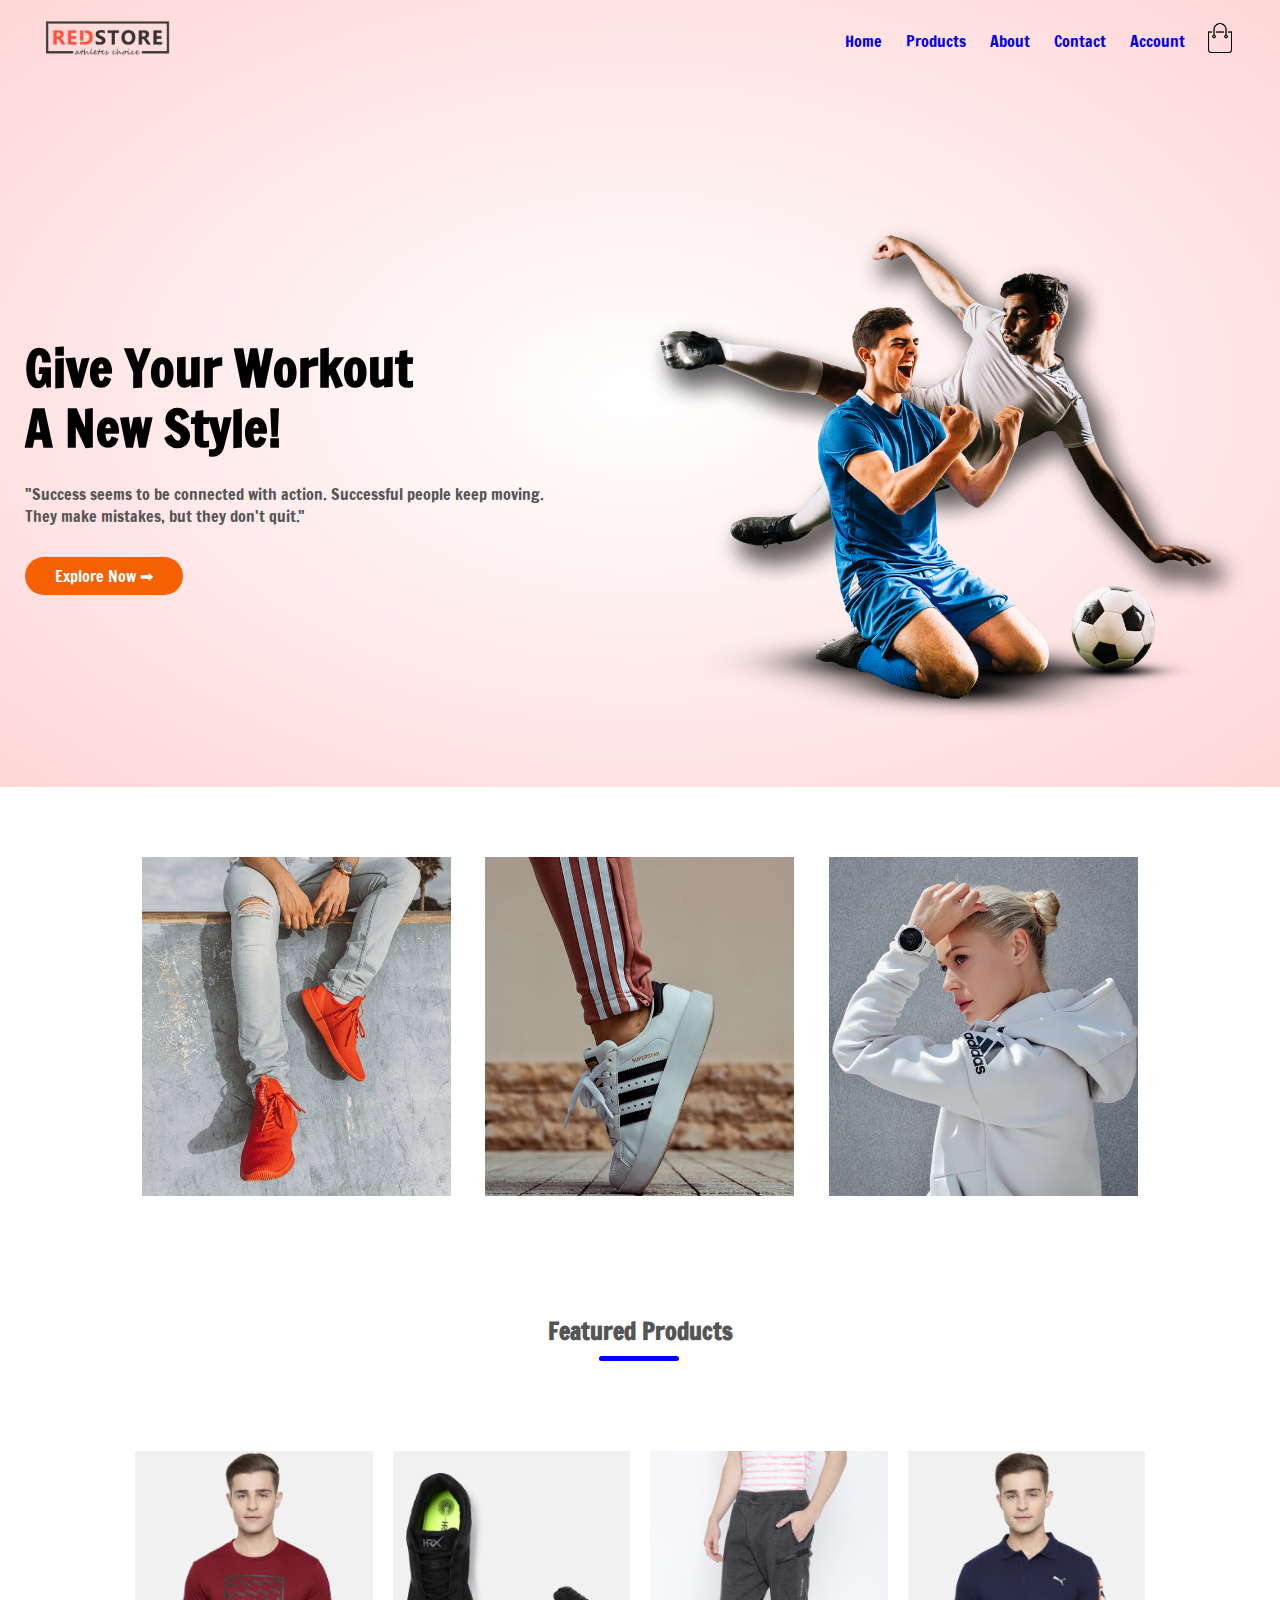
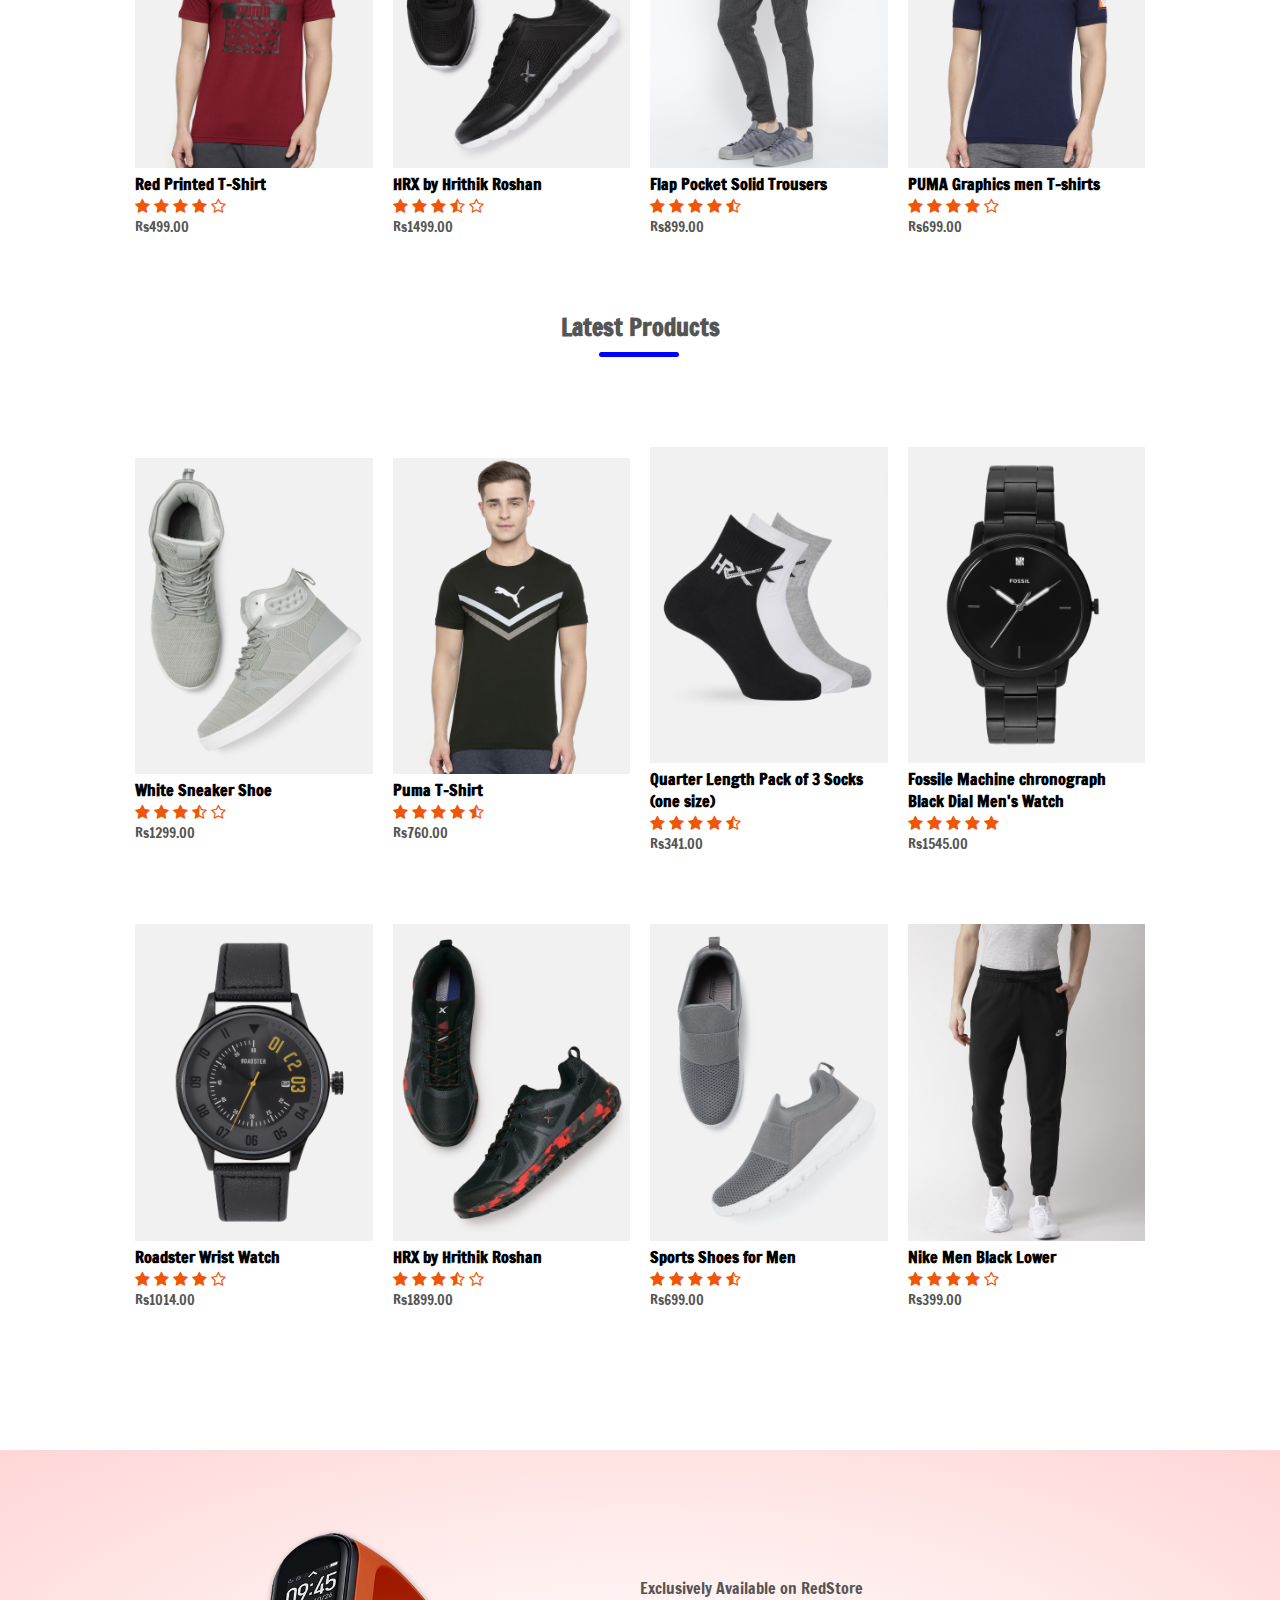
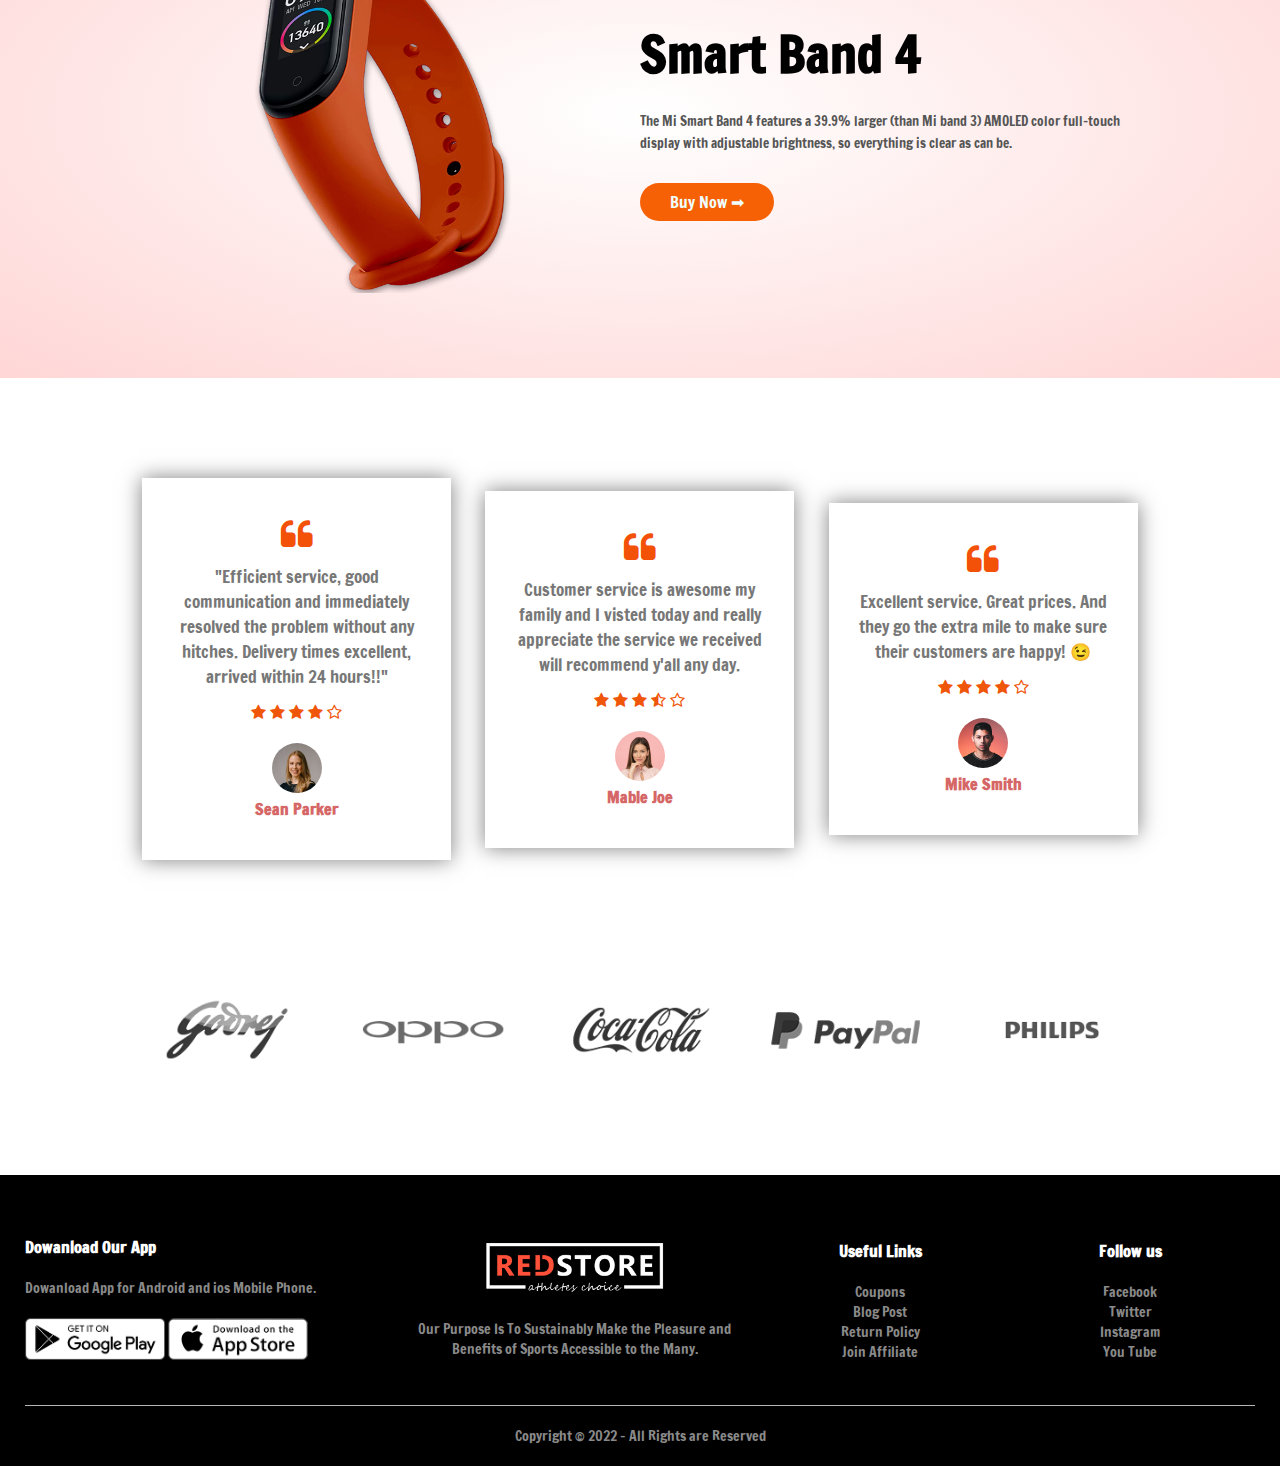
<file: Redstore/index.html>
<!DOCTYPE html>
<html lang="en">
<head>
    <meta charset="UTF-8">
    <meta http-equiv="X-UA-Compatible" content="IE=edge">
    <meta name="viewport" content="width=device-width, initial-scale=1.0">
    <title>Redstore | Ecommerce Website Design</title>
    <link rel="stylesheet" href="style.css">
    <link rel="preconnect" href="https://fonts.googleapis.com">
<link rel="preconnect" href="https://fonts.gstatic.com" crossorigin>
<link href="https://fonts.googleapis.com/css2?family=Francois+One&display=swap" rel="stylesheet">
<link rel="stylesheet" href="https://stackpath.bootstrapcdn.com/font-awesome/4.7.0/css/font-awesome.min.css">
</head>
<body>
    <!-- header section chap1 -->
    <div class="header">
    <div class="container">
        <div class="navbar">
            <div class="logo">
                <a href="index.html"><img src="images/logo.png" width="125px"></a>
    
            </div>
            <nav>
                <ul id="MenuItems">
                    <li><a href="index.html">Home</a></li>
                    <li><a href="products.html">Products</a></li>
                    <li><a href="about.html">About</a></li>
                    <li><a href="contact.html">Contact</a></li>
                    <li><a href="account.html">Account</a></li>
                </ul>
            </nav>
            <a href="cart.html"><img src="images/cart.png" width="30px" height="30px"></a>
            <img src="images/menu.png" class="menu-icon" onclick="menutoggle()">
            
        </div>
        <div class="row">
            <div class="col-2">
                <h1>Give Your Workout <br> A New Style!</h1>
                <p>
                    "Success seems to be connected with action. Successful people keep moving. <br> They make mistakes, but they don't quit."
                </p>
                <a href="" class="btn">Explore Now &#10145;</a>

            </div>
            <div class="col-2">
                <img src="images/image1.png" >
            </div>
        </div>

    </div>
</div>
<!-- featured categories i.e chap2 -->
<div class="categories">
    <div class="small-container">
        <div class="row">
        <div class="col-3">
            <img src="images/category-1.jpg" >
        </div>
        <div class="col-3">
            <img src="images/category-2.jpg" >
        </div>
        <div class="col-3">
            <img src="images/category-3.jpg" >
        </div>
    </div>
    </div>
  
</div>


<!------------- featured Products ---------->


<div class="small-container">
    <h2 class="title">Featured Products</h2>
    <div class="row">
    <div class="col-4">
        <a href="products-details.html"><img src="images/product-1.jpg" ></a>
        <a href="products-details.html"><h4>Red Printed T-Shirt</h4></a>
        <div class="rating">
            <i class="fa fa-star" ></i>
            <i class="fa fa-star" ></i>
            <i class="fa fa-star" ></i>
            <i class="fa fa-star" ></i>
            <i class="fa fa-star-o" ></i>
        </div>
        <p>Rs499.00</p>
    </div>
    <div class="col-4">
        <img src="images/product-2.jpg" >
        <h4>HRX by Hrithik Roshan</h4>
        <div class="rating">
            <i class="fa fa-star" ></i>
            <i class="fa fa-star" ></i>
            <i class="fa fa-star" ></i>
            <i class="fa fa-star-half-o" ></i>
            <i class="fa fa-star-o" ></i>
        </div>
        <p>Rs1499.00</p>
    </div>
    <div class="col-4">
        <img src="images/product-3.jpg" >
        <h4>Flap Pocket Solid Trousers</h4>
        <div class="rating">
            <i class="fa fa-star" ></i>
            <i class="fa fa-star" ></i>
            <i class="fa fa-star" ></i>
            <i class="fa fa-star" ></i>
            <i class="fa fa-star-half-o" ></i>
        </div>
        <p>Rs899.00</p>
    </div>
    <div class="col-4">
        <img src="images/product-4.jpg" >
        <h4>PUMA Graphics men T-shirts</h4>
        <div class="rating">
            <i class="fa fa-star" ></i>
            <i class="fa fa-star" ></i>
            <i class="fa fa-star" ></i>
            <i class="fa fa-star" ></i>
            <i class="fa fa-star-o" ></i>
        </div>
        <p>Rs699.00</p>
    </div>
    </div>
    <h2 class="title"> Latest Products</h2>
    <div class="row">
        <div class="col-4">
            <img src="images/product-5.jpg" >
            <h4> White Sneaker Shoe </h4>
            <div class="rating">
                <i class="fa fa-star" ></i>
                <i class="fa fa-star" ></i>
                <i class="fa fa-star" ></i>
                <i class="fa fa-star-half-o" ></i>
                <i class="fa fa-star-o" ></i>
            </div>
            <p>Rs1299.00</p>
        </div>
        <div class="col-4">
            <img src="images/product-6.jpg" >
            <h4>Puma T-Shirt</h4>
            <div class="rating">
                <i class="fa fa-star" ></i>
                <i class="fa fa-star" ></i>
                <i class="fa fa-star" ></i>
                <i class="fa fa-star" ></i>
                <i class="fa fa-star-half-o" ></i>
            </div>
            <p>Rs760.00</p>
        </div>
        <div class="col-4">
            <img src="images/product-7.jpg" >
            <h4>Quarter Length Pack of 3 Socks (one size)</h4>
            <div class="rating">
                <i class="fa fa-star" ></i>
                <i class="fa fa-star" ></i>
                <i class="fa fa-star" ></i>
                <i class="fa fa-star" ></i>
                <i class="fa fa-star-half-o" ></i>
            </div>
            <p>Rs341.00</p>
        </div>
        <div class="col-4">
            <img src="images/product-8.jpg" >
            <h4>Fossile Machine chronograph Black Dial Men's Watch</h4>
            <div class="rating">
                <i class="fa fa-star" ></i>
                <i class="fa fa-star" ></i>
                <i class="fa fa-star" ></i>
                <i class="fa fa-star" ></i>
                <i class="fa fa-star" ></i>
            </div>
            <p>Rs1545.00</p>
        </div>
        </div>
        <div class="row">
            <div class="col-4">
                <img src="images/product-9.jpg" >
                <h4>Roadster Wrist Watch</h4>
                <div class="rating">
                    <i class="fa fa-star" ></i>
                    <i class="fa fa-star" ></i>
                    <i class="fa fa-star" ></i>
                    <i class="fa fa-star" ></i>
                    <i class="fa fa-star-o" ></i>
                </div>
                <p>Rs1014.00</p>
            </div>
            <div class="col-4">
                <img src="images/product-10.jpg" >
                <h4>HRX by Hrithik Roshan</h4>
                <div class="rating">
                    <i class="fa fa-star" ></i>
                    <i class="fa fa-star" ></i>
                    <i class="fa fa-star" ></i>
                    <i class="fa fa-star-half-o" ></i>
                    <i class="fa fa-star-o" ></i>
                </div>
                <p>Rs1899.00</p>
            </div>
            <div class="col-4">
                <img src="images/product-11.jpg" >
                <h4>Sports Shoes for Men</h4>
                <div class="rating">
                    <i class="fa fa-star" ></i>
                    <i class="fa fa-star" ></i>
                    <i class="fa fa-star" ></i>
                    <i class="fa fa-star" ></i>
                    <i class="fa fa-star-half-o" ></i>
                </div>
                <p>Rs699.00</p>
            </div>
            <div class="col-4">
                <img src="images/product-12.jpg" >
                <h4>Nike Men Black Lower</h4>
                <div class="rating">
                    <i class="fa fa-star" ></i>
                    <i class="fa fa-star" ></i>
                    <i class="fa fa-star" ></i>
                    <i class="fa fa-star" ></i>
                    <i class="fa fa-star-o" ></i>
                </div>
                <p>Rs399.00</p>
            </div>
            </div>

</div>
<!-- offer -->
<div class="offer">
    <div class="small-container">
        <div class="row">
            <div class="col-2">
                <img src="images/exclusive.png" class="offer-img">
            </div>
            <div class="col-2">
                <p>Exclusively Available on RedStore</p>
                <h1>Smart Band 4</h1>
                <small>The Mi Smart Band 4 features a 39.9% larger (than Mi band 3) AMOLED color full-touch display with adjustable brightness, so everything is clear as can be.</small><br>
                <a href="" class="btn">Buy Now &#10145;</a>
            </div>
       </div>
    </div>
</div>

<!------------- testimonial--------->
<div class="testimonial">
    <div class="small-container">
        <div class="row">
            <div class="col-3">
                <i class="fa fa-quote-left" ></i>
                <p>
                    "Efficient service, good communication and immediately resolved the problem without any hitches. Delivery times excellent, arrived within 24 hours!!"

                </p>
                <div class="rating">
                    <i class="fa fa-star" ></i>
                    <i class="fa fa-star" ></i>
                    <i class="fa fa-star" ></i>
                    <i class="fa fa-star" ></i>
                    <i class="fa fa-star-o" ></i>
                </div>
                <img src="images/user-1.png">
                <h3>Sean Parker</h3>
            </div>
            <div class="col-3">
                <i class="fa fa-quote-left" ></i>
                <p>
                    Customer service is awesome my family and I visted today and really appreciate the service we received will recommend y'all any day. 

                </p>
                <div class="rating">
                    <i class="fa fa-star" ></i>
                    <i class="fa fa-star" ></i>
                    <i class="fa fa-star" ></i>
                    <i class="fa fa-star-half-o" ></i>
                    <i class="fa fa-star-o" ></i>
                </div>
                <img src="images/user-3.png">
                <h3>Mable Joe</h3>
            </div>
            <div class="col-3">
                <i class="fa fa-quote-left" ></i>
                <p>
                    Excellent service. Great prices. And they go the extra mile to make sure their customers are happy! 😉

                </p>
                <div class="rating">
                    <i class="fa fa-star" ></i>
                    <i class="fa fa-star" ></i>
                    <i class="fa fa-star" ></i>
                    <i class="fa fa-star" ></i>
                    <i class="fa fa-star-o" ></i>
                </div>
                <img src="images/user-2.png">
                <h3>Mike Smith</h3>
            </div>
         
        </div>
    </div>
</div>

<!-- -----brands---- -->
<div class="brands">
    <div class="small-container">
        <div class="row">
            <div class="col-5">
                <img src="images/logo-godrej.png" >
            </div>
            <div class="col-5">
                <img src="images/logo-oppo.png" >
            </div>
            <div class="col-5">
                <img src="images/logo-coca-cola.png" >
            </div>
            <div class="col-5">
                <img src="images/logo-paypal.png" >
            </div>
            <div class="col-5">
                <img src="images/logo-philips.png" >
            </div>
        </div>
    </div>
</div>

<!-- ---------footer------ -->

<div class="footer">
    <div class="container">
        <div class="row">
            <div class="footer-col-1">
                <h3>Dowanload Our App</h3>
                <p>Dowanload App for Android and ios Mobile Phone.</p>
                <div class="app-logo">
                    <img src="images/play-store.png">
                    <img src="images/app-store.png">
                </div>
            </div>
            <div class="footer-col-2">
                <img src="images/logo-white.png" >
                <p>Our Purpose Is To Sustainably Make the Pleasure and Benefits of Sports Accessible to the Many.</p>
            </div>
            <div class="footer-col-3">
                <h3>Useful Links</h3>
                <ul>
                    <li>Coupons</li>
                    <li>Blog Post</li>
                    <li>Return Policy</li>
                    <li>Join Affiliate</li>
                </ul>
            </div>
            <div class="footer-col-4">
                <h3>Follow us</h3>
                <ul>
                    <li>Facebook</li>
                    <li>Twitter</li>
                    <li>Instagram</li>
                    <li>You Tube</li>
                </ul>
            </div>
        </div>
        <hr>
        <p class="copyright">Copyright &copy; 2022 - All Rights are Reserved</p>
    </div>
</div>

<!-- --------js for toggle menu------ -->

 <script>
    var MenuItems = document.getElementById("MenuItems");
    MenuItems.style.maxHeight = "0px";

    function menutoggle(){
        if(MenuItems.style.maxHeight == "0px")
        {
            MenuItems.style.maxHeight = "200px";
        }
        else
        {
            MenuItems.style.maxHeight = "0px";
        }
    }
</script> 
   
    
</body>
</html>
</file>
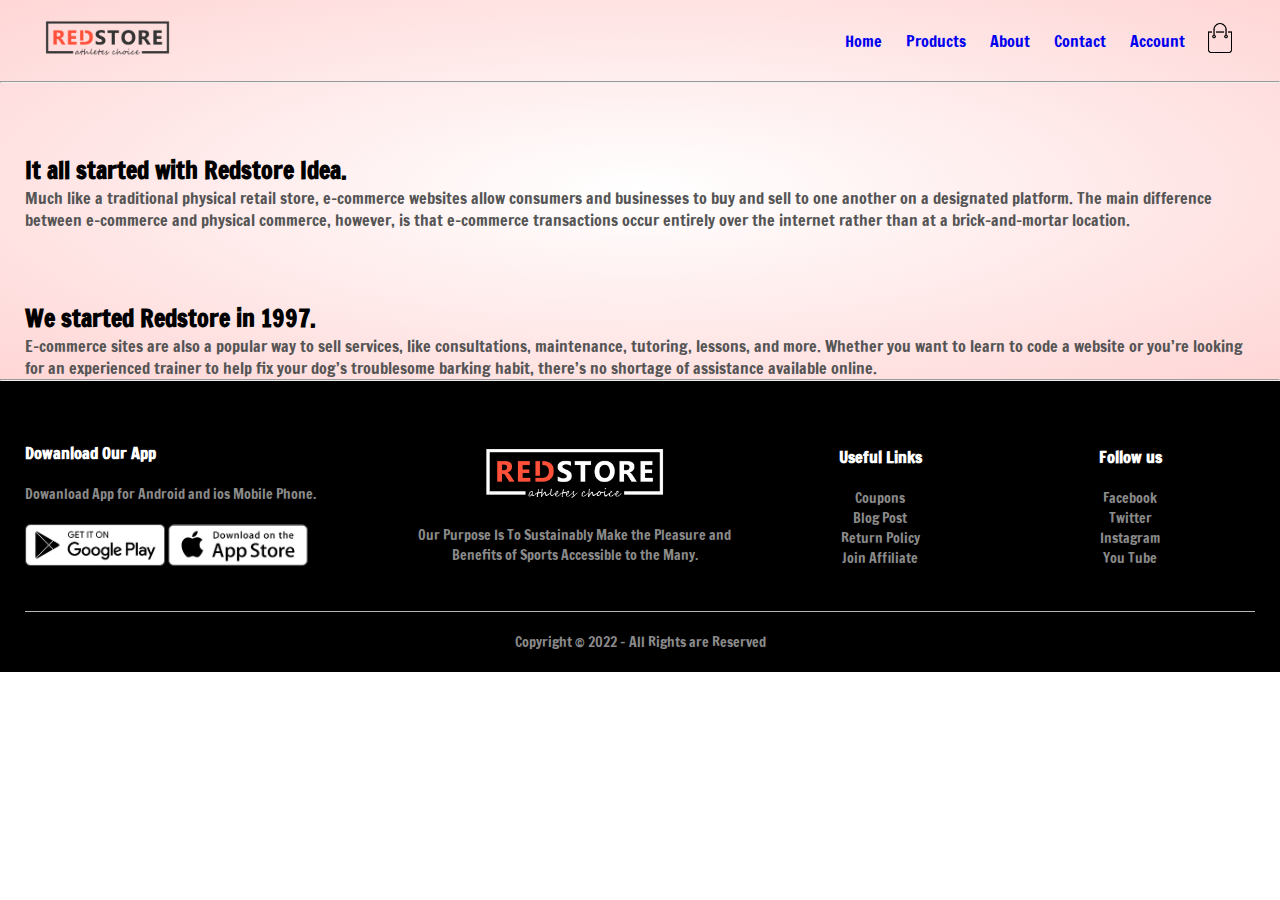
<file: Redstore/about.html>
<!DOCTYPE html>
<html lang="en">

<head>
    <meta charset="UTF-8">
    <meta http-equiv="X-UA-Compatible" content="IE=edge">
    <meta name="viewport" content="width=device-width, initial-scale=1.0">
    <title>Redstore | Ecommerce Website Design</title>
    <link rel="stylesheet" href="style.css">
    <link rel="preconnect" href="https://fonts.googleapis.com">
    <link rel="preconnect" href="https://fonts.gstatic.com" crossorigin>
    <link href="https://fonts.googleapis.com/css2?family=Francois+One&display=swap" rel="stylesheet">
    <link rel="stylesheet" href="https://stackpath.bootstrapcdn.com/font-awesome/4.7.0/css/font-awesome.min.css">

</head>

<body>
    <!-- header section chap1 -->
    <div class="header">
        <div class="container">
            <div class="navbar">
                <div class="logo">
                    <a href="index.html"><img src="images/logo.png" width="125px"></a>

                </div>
                <nav>
                    <ul id="MenuItems">
                        <li><a href="index.html">Home</a></li>
                        <li><a href="products.html">Products</a></li>
                        <li><a href="about.html">About</a></li>
                        <li><a href="contact.html">Contact</a></li>
                        <li><a href="account.html">Account</a></li>
                    </ul>
                </nav>
                <a href="cart.html"><img src="images/cart.png" width="30px" height="30px"></a>
                <img src="images/menu.png" class="menu-icon" onclick="menutoggle()">

            </div>
        </div>
        <hr>
        <div class="container">
            <div class="row featurette d-flex justify-content-center align-item-center">
                <div class="col-md-7">
                    <h2 class="featurette-heading">It all started with Redstore Idea.</h2>
                    <p class="lead">Much like a traditional physical retail store, e-commerce websites allow consumers and businesses to buy and sell to one another on a designated platform. The main difference between e-commerce and physical commerce, however, is that e-commerce transactions occur entirely over the internet rather than at a brick-and-mortar location.
                        </p>
                </div>
            

                
            </div>
            <div class="row featurette d-flex justify-content-center align-item-center">
                <div class="col-md-7">
                    <h2 class="featurette-heading">We started Redstore in 1997.</h2>
                    <p class="lead">E-commerce sites are also a popular way to sell services, like consultations, maintenance, tutoring, lessons, and more. Whether you want to learn to code a website or you’re looking for an experienced trainer to help fix your dog’s troublesome barking habit, there’s no shortage of assistance available online.</p>
                </div>
               
              
            </div>
            
            </div>
        </div><hr>










        <!-- ---------footer------ -->

        <div class="footer">
            <div class="container">
                <div class="row">
                    <div class="footer-col-1">
                        <h3>Dowanload Our App</h3>
                        <p>Dowanload App for Android and ios Mobile Phone.</p>
                        <div class="app-logo">
                            <img src="images/play-store.png">
                            <img src="images/app-store.png">
                        </div>
                    </div>
                    <div class="footer-col-2">
                        <img src="images/logo-white.png">
                        <p>Our Purpose Is To Sustainably Make the Pleasure and Benefits of Sports Accessible to the
                            Many.</p>
                    </div>
                    <div class="footer-col-3">
                        <h3>Useful Links</h3>
                        <ul>
                            <li>Coupons</li>
                            <li>Blog Post</li>
                            <li>Return Policy</li>
                            <li>Join Affiliate</li>
                        </ul>
                    </div>
                    <div class="footer-col-4">
                        <h3>Follow us</h3>
                        <ul>
                            <li>Facebook</li>
                            <li>Twitter</li>
                            <li>Instagram</li>
                            <li>You Tube</li>
                        </ul>
                    </div>
                </div>
                <hr>
                <p class="copyright">Copyright &copy; 2022 - All Rights are Reserved</p>
            </div>
        </div>

        <!-- --------js for toggle menu------ -->

        <script>
            var MenuItems = document.getElementById("MenuItems");
            MenuItems.style.maxHeight = "0px";

            function menutoggle() {
                if (MenuItems.style.maxHeight == "0px") {
                    MenuItems.style.maxHeight = "200px";
                }
                else {
                    MenuItems.style.maxHeight = "0px";
                }
            }
        </script>


</body>

</html>
</file>
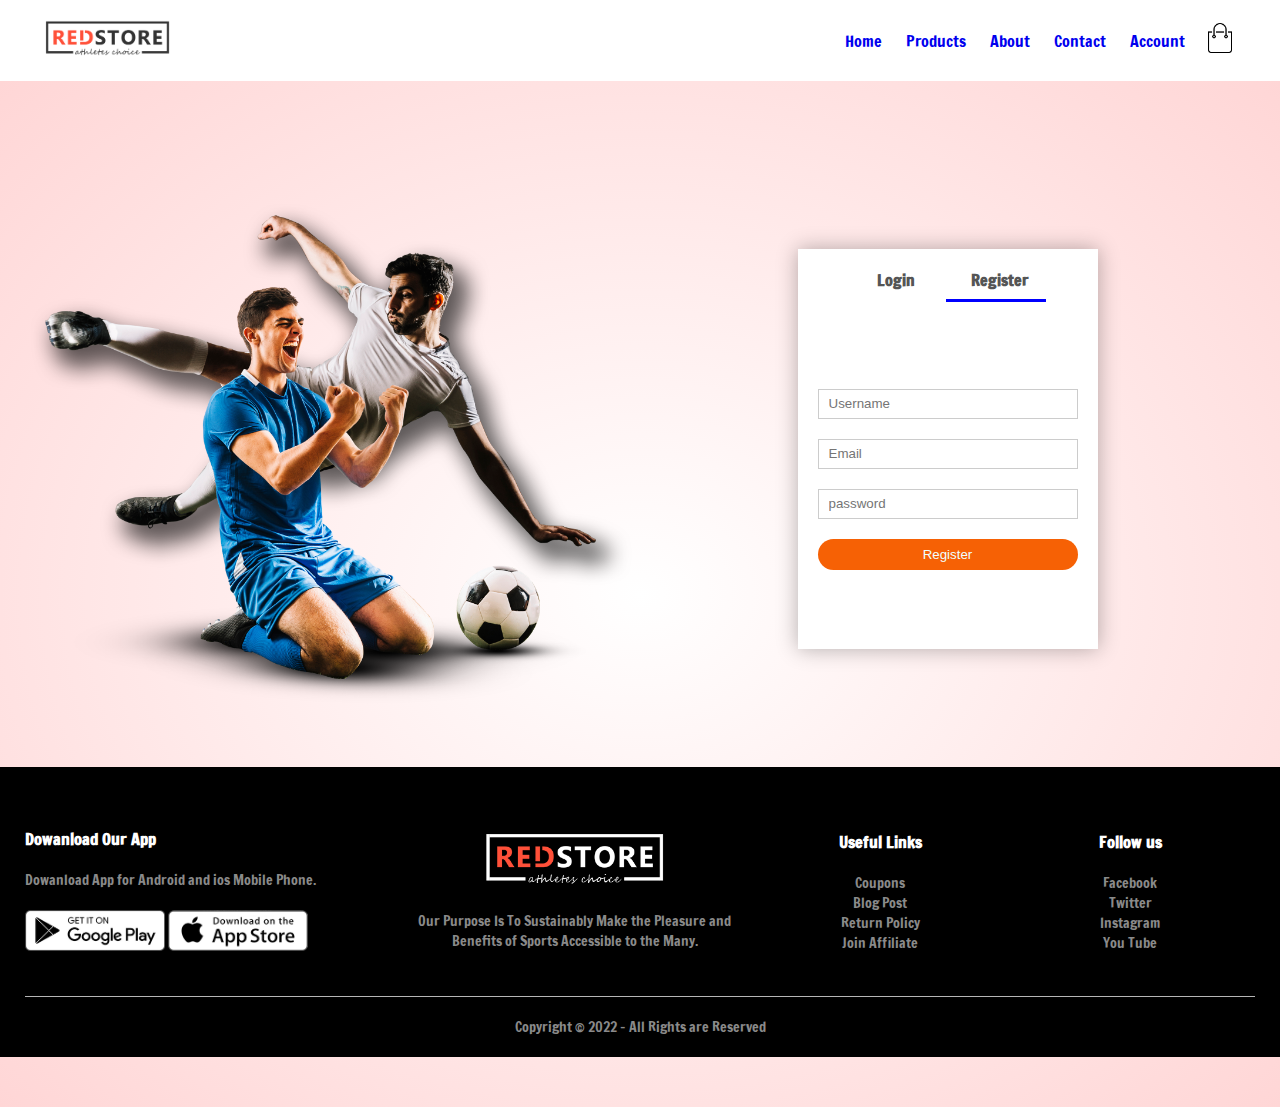
<file: Redstore/account.html>
<!DOCTYPE html>
<html lang="en">
<head>
    <meta charset="UTF-8">
    <meta http-equiv="X-UA-Compatible" content="IE=edge">
    <meta name="viewport" content="width=device-width, initial-scale=1.0">
    <title> All Products - Redstore </title>
    <link rel="stylesheet" href="style.css">
    <link rel="preconnect" href="https://fonts.googleapis.com">
<link rel="preconnect" href="https://fonts.gstatic.com" crossorigin>
<link href="https://fonts.googleapis.com/css2?family=Francois+One&display=swap" rel="stylesheet">
<link rel="stylesheet" href="https://stackpath.bootstrapcdn.com/font-awesome/4.7.0/css/font-awesome.min.css">
</head>
<body>
    <!----------- header section chap1--------- -->
    
    <div class="container">
        <div class="navbar">
            <div class="logo">
                <a href="index.html"><img src="images/logo.png" width="125px"></a>
            </div>
            <nav>
                <ul id="MenuItems">
                    <li><a href="index.html">Home</a></li>
                    <li><a href="products.html">Products</a></li>
                    <li><a href="about.html">About</a></li>
                    <li><a href="contact.html">Contact</a></li>
                    <li><a href="account.html">Account</a></li>
                </ul>
            </nav>
            <a href="cart.html"><img src="images/cart.png" width="30px" height="30px"></a>
            <img src="images/menu.png" class="menu-icon" 
             onclick="menutoggle()">
        </div>
    </div>

<!-- --------------account page------------ -->

<div class="account-page">
    <div class="container">
        <div class="row">
            <div class="col-2">
            <img src="images/image1.png" width="100%" >
        </div>
        <div class="col-2">
       <div class="form-container">
           <div class="form-btn">
               <span onclick="login()">Login</span>
               <span  onclick="register ()">Register</span>
               <hr id="Indicator">
           </div>
           <form id="LoginForm">
               <input type="text" placeholder="Username">
               <input type="password" placeholder="password">
               <button type="submit" class="btn"> Login</button>
               <a href="">Forget password</a>
           </form>

           <form id="RegForm">
            <input type="text" placeholder="Username">
            <input type="email" placeholder="Email">
            <input type="password" placeholder="password">
            <button type="submit" class="btn">Register</button>
           
        </form>

       </div>
    </div>
    </div>
</div>
  
<!-- ---------footer------ -->

<div class="footer">
    <div class="container">
        <div class="row">
            <div class="footer-col-1">
                <h3>Dowanload Our App</h3>
                <p>Dowanload App for Android and ios Mobile Phone.</p>
                <div class="app-logo">
                    <img src="images/play-store.png">
                    <img src="images/app-store.png">
                </div>
            </div>
            <div class="footer-col-2">
                <img src="images/logo-white.png" >
                <p>Our Purpose Is To Sustainably Make the Pleasure and Benefits of Sports Accessible to the Many.</p>
            </div>
            <div class="footer-col-3">
                <h3>Useful Links</h3>
                <ul>
                    <li>Coupons</li>
                    <li>Blog Post</li>
                    <li>Return Policy</li>
                    <li>Join Affiliate</li>
                </ul>
            </div>
            <div class="footer-col-4">
                <h3>Follow us</h3>
                <ul>
                    <li>Facebook</li>
                    <li>Twitter</li>
                    <li>Instagram</li>
                    <li>You Tube</li>
                </ul>
            </div>
        </div>
        <hr>
        <p class="copyright">Copyright &copy; 2022 - All Rights are Reserved</p>
    </div>
</div>

<!-- --------js for toggle menu------ -->

<script>
    var MenuItems = document.getElementById("MenuItems");
    MenuItems.style.maxHeight = "0px";

    function menutoggle(){
        if(MenuItems.style.maxHeight == "0px")
        {
            MenuItems.style.maxHeight = "200px";
        }
        else
        {
            MenuItems.style.maxHeight = "0px";
        }
    }
</script>

<!-- --------js for toggle form------ -->

<script>
var LoginForm = document.getElementById("LoginForm");
var RegForm = document.getElementById("RegForm");
var Indicator = document.getElementById("Indicator");

function register(){
    
       RegForm.style.transform = "translateX(0px)";
       LoginForm.style.transform = "translateX(0px)";
       Indicator.style.transform = "translateX(100px)";
}
function login(){
    
    RegForm.style.transform = "translateX(300px)";
    LoginForm.style.transform = "translateX(300px)";
    Indicator.style.transform = "translateX(0px)";
}

</script>

</body>
</html>
</file>
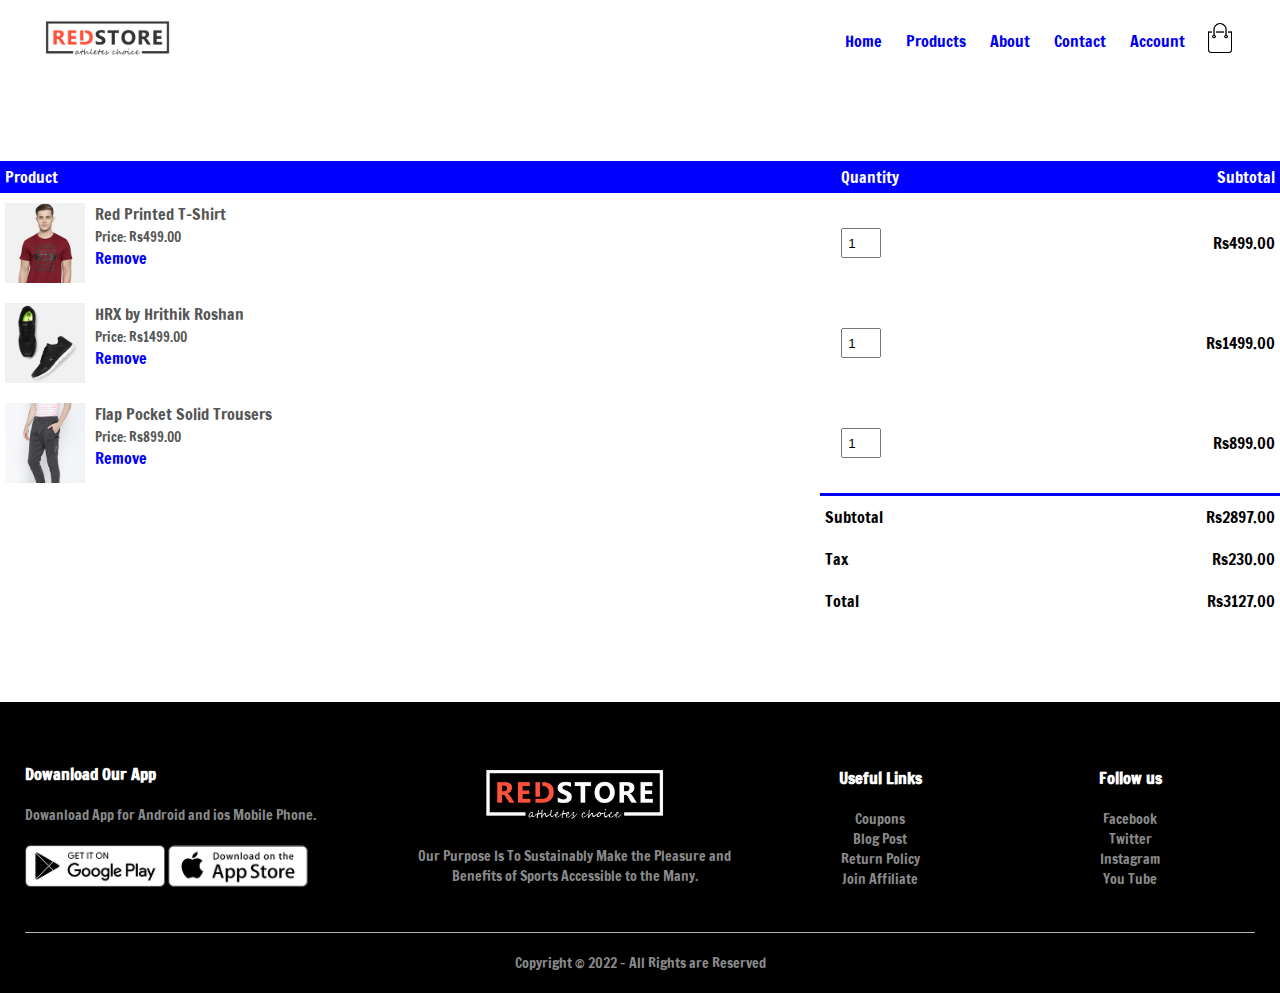
<file: Redstore/cart.html>
<!DOCTYPE html>
<html lang="en">
<head>
    <meta charset="UTF-8">
    <meta http-equiv="X-UA-Compatible" content="IE=edge">
    <meta name="viewport" content="width=device-width, initial-scale=1.0">
    <title> All Products - Redstore </title>
    <link rel="stylesheet" href="style.css">
    <link rel="preconnect" href="https://fonts.googleapis.com">
<link rel="preconnect" href="https://fonts.gstatic.com" crossorigin>
<link href="https://fonts.googleapis.com/css2?family=Francois+One&display=swap" rel="stylesheet">
<link rel="stylesheet" href="https://stackpath.bootstrapcdn.com/font-awesome/4.7.0/css/font-awesome.min.css">
</head>
<body>
    <!-- header section chap1 -->
    
    <div class="container">
        <div class="navbar">
            <div class="logo">
                <a href="index.html"><img src="images/logo.png" width="125px"></a>
            </div>
            <nav>
                <ul id="MenuItems">
                    <li><a href="index.html">Home</a></li>
                    <li><a href="products.html">Products</a></li>
                    <li><a href="about.html">About</a></li>
                    <li><a href="contact.html">Contact</a></li>
                    <li><a href="account.html">Account</a></li>
                </ul>
            </nav>
            <a href="cart.html"><img src="images/cart.png" width="30px" height="30px"></a>
            <img src="images/menu.png" class="menu-icon" 
             onclick="menutoggle()">
        </div>
    </div>

    <!-- ----cart items detail---- -->


    <div class="small-contaimer cart-page">
        <table>
            <tr>
                <th>Product</th>
                <th>Quantity</th>
                <th>Subtotal</th>
            </tr>
            <tr>
                <td>
                    <div class="cart-info">
                        <img src="images/buy-1.jpg" >
                        <div>
                            <p>Red Printed T-Shirt</p>
                            <small>Price: Rs499.00</small>
                            <br>
                            <a href="">Remove</a>
                        </div>
                    </div>
                </td>
                <td><input type="number" value="1"></td>
                <td>Rs499.00</td>
            </tr>
            <tr>
                <td>
                    <div class="cart-info">
                        <img src="images/buy-2.jpg" >
                        <div>
                            <p>HRX by Hrithik Roshan</p>
                            <small>Price: Rs1499.00</small>
                            <br>
                            <a href="">Remove</a>
                        </div>
                    </div>
                </td>
                <td><input type="number" value="1"></td>
                <td>Rs1499.00</td>
            </tr>
            <tr>
                <td>
                    <div class="cart-info">
                        <img src="images/buy-3.jpg" >
                        <div>
                            <p>Flap Pocket Solid Trousers</p>
                            <small>Price: Rs899.00</small>
                            <br>
                            <a href="">Remove</a>
                        </div>
                    </div>
                </td>
                <td><input type="number" value="1"></td>
                <td>Rs899.00</td>
            </tr>
        </table>
        <div class="total-price">
            <table>
                <tr>
                    <td>Subtotal</td>
                    <td>Rs2897.00</td>
                </tr>
                <tr>
                    <td>Tax</td>
                    <td>Rs230.00</td>
                </tr>
                <tr>
                    <td>Total</td>
                    <td>Rs3127.00</td>
                </tr>
            </table>
        </div>






    </div>

    

  





<!-- ---------footer------ -->

<div class="footer">
    <div class="container">
        <div class="row">
            <div class="footer-col-1">
                <h3>Dowanload Our App</h3>
                <p>Dowanload App for Android and ios Mobile Phone.</p>
                <div class="app-logo">
                    <img src="images/play-store.png">
                    <img src="images/app-store.png">
                </div>
            </div>
            <div class="footer-col-2">
                <img src="images/logo-white.png" >
                <p>Our Purpose Is To Sustainably Make the Pleasure and Benefits of Sports Accessible to the Many.</p>
            </div>
            <div class="footer-col-3">
                <h3>Useful Links</h3>
                <ul>
                    <li>Coupons</li>
                    <li>Blog Post</li>
                    <li>Return Policy</li>
                    <li>Join Affiliate</li>
                </ul>
            </div>
            <div class="footer-col-4">
                <h3>Follow us</h3>
                <ul>
                    <li>Facebook</li>
                    <li>Twitter</li>
                    <li>Instagram</li>
                    <li>You Tube</li>
                </ul>
            </div>
        </div>
        <hr>
        <p class="copyright">Copyright &copy; 2022 - All Rights are Reserved</p>
    </div>
</div>

<!-- --------js for toggle menu------ -->

<script>
    var MenuItems = document.getElementById("MenuItems");
    MenuItems.style.maxHeight = "0px";

    function menutoggle(){
        if(MenuItems.style.maxHeight == "0px")
        {
            MenuItems.style.maxHeight = "200px";
        }
        else
        {
            MenuItems.style.maxHeight = "0px";
        }
    }
</script>

</body>
</html>
</file>
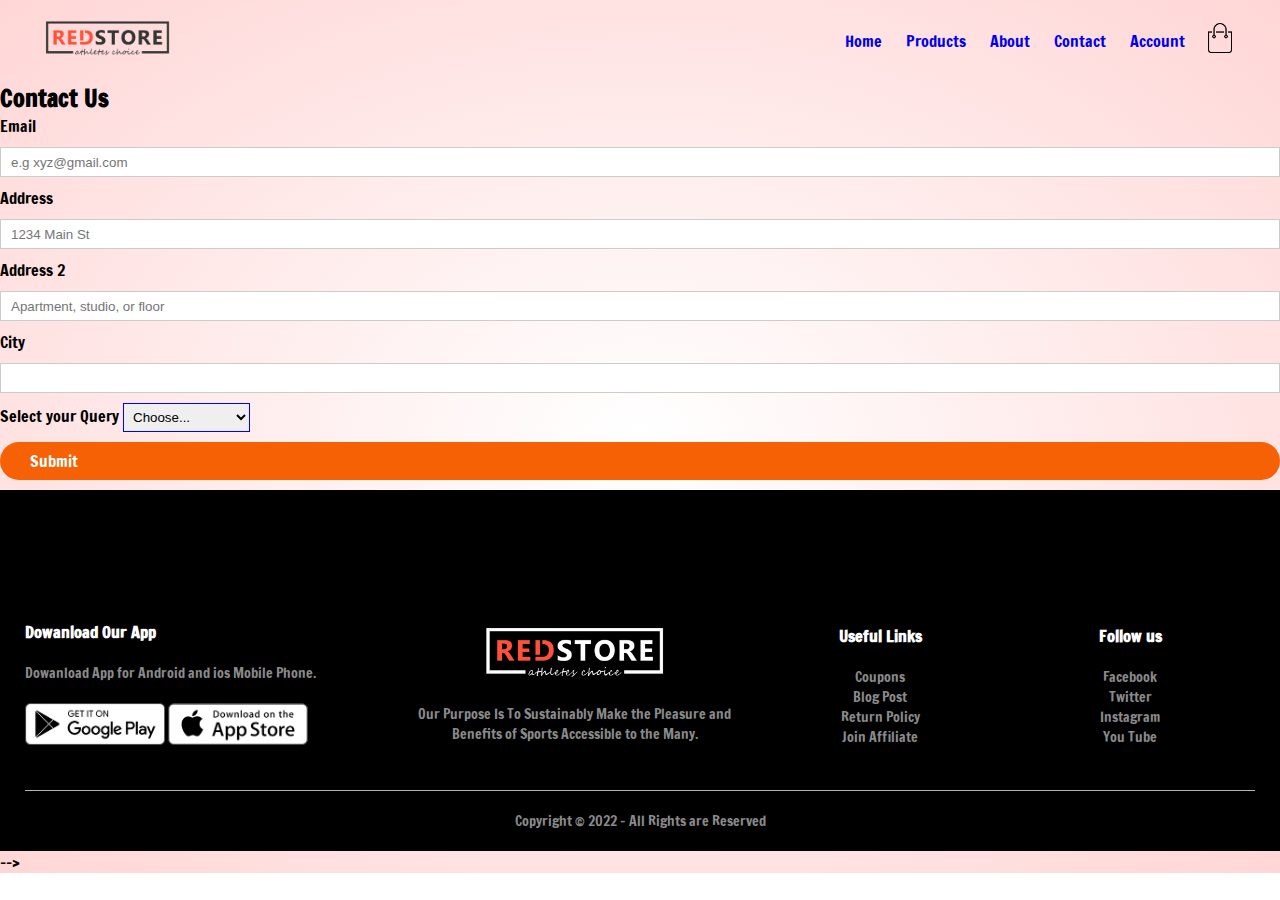
<file: Redstore/contact.html>
<!DOCTYPE html>
<html lang="en">

<head>
    <meta charset="UTF-8">
    <meta http-equiv="X-UA-Compatible" content="IE=edge">
    <meta name="viewport" content="width=device-width, initial-scale=1.0">
    <title>Redstore | Ecommerce Website Design</title>
    <link rel="stylesheet" href="style.css">
    <link rel="preconnect" href="https://fonts.googleapis.com">
    <link rel="preconnect" href="https://fonts.gstatic.com" crossorigin>
    <link href="https://fonts.googleapis.com/css2?family=Francois+One&display=swap" rel="stylesheet">
    <link rel="stylesheet" href="https://stackpath.bootstrapcdn.com/font-awesome/4.7.0/css/font-awesome.min.css">

</head>

<body>
    <!-- header section chap1 -->
    <div class="header">
        <div class="container">
            <div class="navbar">
                <div class="logo">
                    <a href="index.html"><img src="images/logo.png" width="125px"></a>

                </div>
                <nav>
                    <ul id="MenuItems">
                        <li><a href="index.html">Home</a></li>
                        <li><a href="products.html">Products</a></li>
                        <li><a href="about.html">About</a></li>
                        <li><a href="contact.html">Contact</a></li>
                        <li><a href="account.html">Account</a></li>
                    </ul>
                </nav>
                <a href="cart.html"><img src="images/cart.png" width="30px" height="30px"></a>
                <img src="images/menu.png" class="menu-icon" onclick="menutoggle()">

            </div>
        </div>
        <h2>  Contact Us </h2>
<div>
        <form>
            <div class="form-row">
              <div class="form-group col-md-6">
                <label for="inputEmail4">Email</label>
                <input type="email" class="form-control" id="inputEmail4" placeholder="e.g xyz@gmail.com">
              </div>
              <!-- <div class="form-group col-md-6">
                <label for="inputPassword4">Password</label>
                <input type="password" class="form-control" id="inputPassword4">
              </div> -->
            </div>
            <div class="form-group">
              <label for="inputAddress">Address</label>
              <input type="text" class="form-control" id="inputAddress" placeholder="1234 Main St">
            </div>
            <div class="form-group">
              <label for="inputAddress2">Address 2</label>
              <input type="text" class="form-control" id="inputAddress2" placeholder="Apartment, studio, or floor">
            </div>
            <div class="form-row">
              <div class="form-group col-md-6">
                <label for="inputCity">City</label>
                <input type="text" class="form-control" id="inputCity">
              </div>
              <div class="form-group col-md-4">
                <label for="inputState">Select your Query</label>
                <select id="inputState" class="form-control">
                  <option selected>Choose...</option>
                  <option>About Products</option>                 
                  <option>About Purchase</option>
                  <option>About Account</option>
                  <option>Technology</option>
                  <option>Others</option>
                  
                </select>
              </div>
              
            </div>
           
            
           <buttom class="btn btn-primary">Submit</button>
          </form>
        </div>
          
       
        







        

        <!-- ---------footer---------->

        <div class="footer"> 
            <div class="container">
                <div class="row">
                    <div class="footer-col-1">
                        <h3>Dowanload Our App</h3>
                        <p>Dowanload App for Android and ios Mobile Phone.</p>
                        <div class="app-logo">
                            <img src="images/play-store.png">
                            <img src="images/app-store.png">
                        </div>
                    </div>
                    <div class="footer-col-2">
                        <img src="images/logo-white.png">
                        <p>Our Purpose Is To Sustainably Make the Pleasure and Benefits of Sports Accessible to the
                            Many.</p>
                    </div>
                    <div class="footer-col-3">
                        <h3>Useful Links</h3>
                        <ul>
                            <li>Coupons</li>
                            <li>Blog Post</li>
                            <li>Return Policy</li>
                            <li>Join Affiliate</li>
                        </ul>
                    </div>
                    <div class="footer-col-4">
                        <h3>Follow us</h3>
                        <ul>
                            <li>Facebook</li>
                            <li>Twitter</li>
                            <li>Instagram</li>
                            <li>You Tube</li>
                        </ul>
                    </div>
                </div>
                <hr>
                <p class="copyright">Copyright &copy; 2022 - All Rights are Reserved</p>
            </div>
        </div> -->

        <!-- --------js for toggle menu------ -->

        <script>
            var MenuItems = document.getElementById("MenuItems");
            MenuItems.style.maxHeight = "0px";

            function menutoggle() {
                if (MenuItems.style.maxHeight == "0px") {
                    MenuItems.style.maxHeight = "200px";
                }
                else {
                    MenuItems.style.maxHeight = "0px";
                }
            }
        </script>


</body>

</html>
</file>
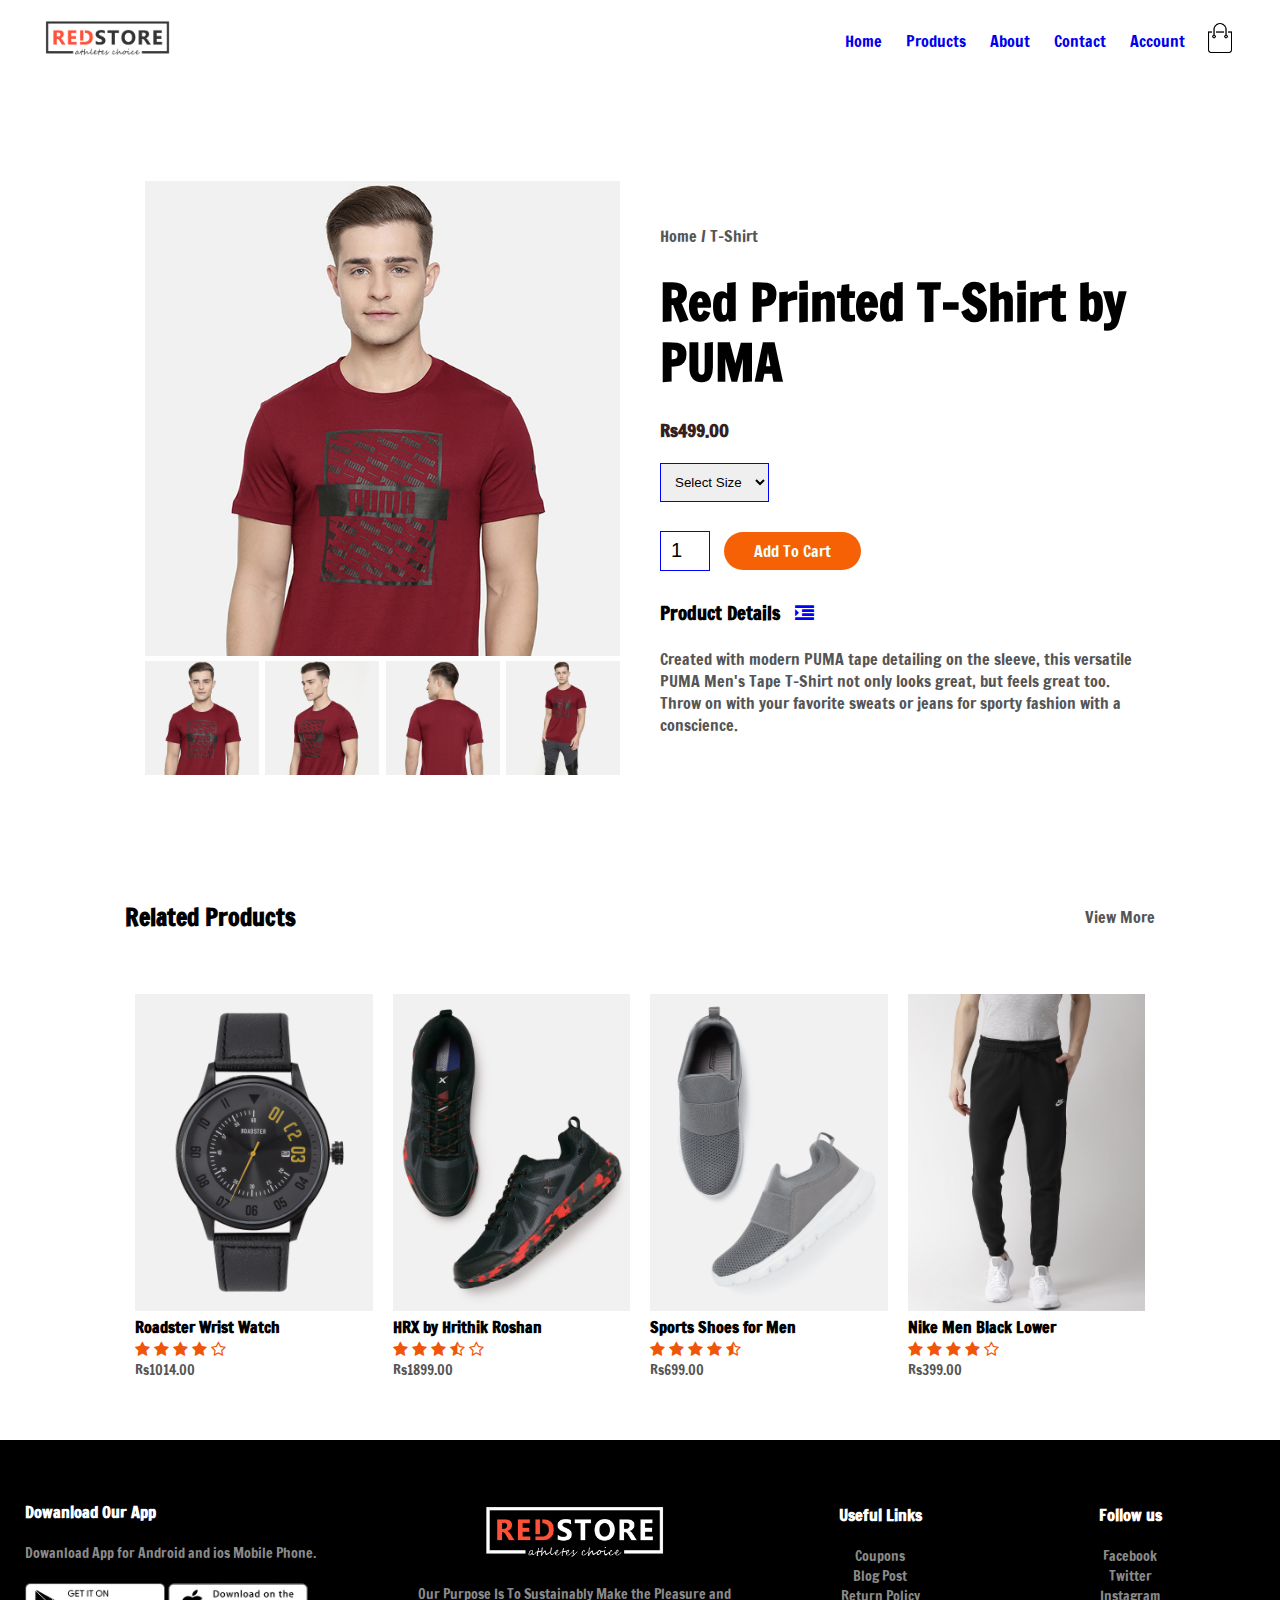
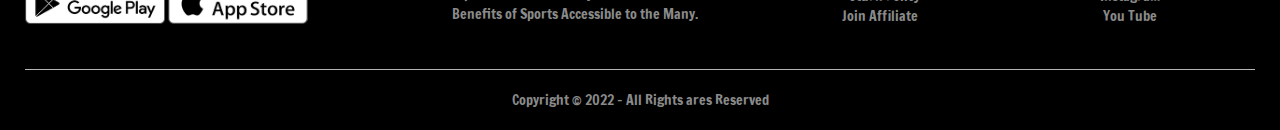
<file: Redstore/products-details.html>
<!DOCTYPE html>
<html lang="en">
<head>
    <meta charset="UTF-8">
    <meta http-equiv="X-UA-Compatible" content="IE=edge">
    <meta name="viewport" content="width=device-width, initial-scale=1.0">
    <title> All Products - Redstore </title>
    <link rel="stylesheet" href="style.css">
    <link rel="preconnect" href="https://fonts.googleapis.com">
<link rel="preconnect" href="https://fonts.gstatic.com" crossorigin>
<link href="https://fonts.googleapis.com/css2?family=Francois+One&display=swap" rel="stylesheet">
<link rel="stylesheet" href="https://stackpath.bootstrapcdn.com/font-awesome/4.7.0/css/font-awesome.min.css">
</head>
<body>
    <!-- header section chap1 -->
    
    <div class="container">
        <div class="navbar">
            <div class="logo">
                <a href="index.html"><img src="images/logo.png" width="125px"></a>
            </div>
            <nav>
                <ul id="MenuItems">
                    <li><a href="index.html">Home</a></li>
                    <li><a href="products.html">Products</a></li>
                    <li><a href="about.html">About</a></li>
                    <li><a href="contact.html">Contact</a></li>
                    <li><a href="account.html">Account</a></li>
                </ul>
            </nav>
            <a href="cart.html"><img src="images/cart.png" width="30px" height="30px"></a>
            <img src="images/menu.png" class="menu-icon" 
             onclick="menutoggle()">
        </div>
    </div>

    <!-- -----single product details----- -->

    <div class="small-container single-product">
        <div class="row">
            <div class="col-2">
                <img src="images/gallery-1.jpg" width="100%"  id="ProductImg">

                <div class="small-img-row">
                    <div class="small-img-col">
                        <img src="images/gallery-1.jpg" width="100%" class="small-img">
                    </div>
                    <div class="small-img-col">
                        <img src="images/gallery-2.jpg" width="100%" class="small-img">
                    </div>
                    <div class="small-img-col">
                        <img src="images/gallery-3.jpg" width="100%" class="small-img">
                    </div>
                    <div class="small-img-col">
                        <img src="images/gallery-4.jpg" width="100%" class="small-img">
                    </div>
                </div>

            </div>
            <div class="col-2">
                <p>Home / T-Shirt</p>
                <h1>Red Printed T-Shirt by PUMA </h1>
                <h4>Rs499.00</h4>
                <select>
                    <option>Select Size</option>
                    <option>XXL</option>
                    <option>XL</option>
                    <option>L</option>
                    <option>Medium</option>
                    <option>Small</option>

                </select>
                <input type="Number" value="1">
                <a href="" class="btn"> Add To Cart</a>
                <h3>Product Details <i class="fa fa-indent" ></i></h3>
                <br>
                <p>
                    Created with modern PUMA tape detailing on the sleeve, this versatile PUMA Men's Tape T-Shirt not only looks great, but feels great too. Throw on with your favorite sweats or jeans for sporty fashion with a conscience.
                </p>
            </div>
        </div>
    </div>

<!-- ---------title--------- -->
<div class="small-container">
    <div class="row row-2" >
        <h2>Related Products</h2>
        <p>View More</p>

    </div>
</div>



<!-- -----products--- -->
<div class="small-container">
   
        <div class="row">
            <div class="col-4">
                <img src="images/product-9.jpg" >
                <h4>Roadster Wrist Watch</h4>
                <div class="rating">
                    <i class="fa fa-star" ></i>
                    <i class="fa fa-star" ></i>
                    <i class="fa fa-star" ></i>
                    <i class="fa fa-star" ></i>
                    <i class="fa fa-star-o" ></i>
                </div>
                <p>Rs1014.00</p>
            </div>
            <div class="col-4">
                <img src="images/product-10.jpg" >
                <h4>HRX by Hrithik Roshan</h4>
                <div class="rating">
                    <i class="fa fa-star" ></i>
                    <i class="fa fa-star" ></i>
                    <i class="fa fa-star" ></i>
                    <i class="fa fa-star-half-o" ></i>
                    <i class="fa fa-star-o" ></i>
                </div>
                <p>Rs1899.00</p>
            </div>
            <div class="col-4">
                <img src="images/product-11.jpg" >
                <h4>Sports Shoes for Men</h4>
                <div class="rating">
                    <i class="fa fa-star" ></i>
                    <i class="fa fa-star" ></i>
                    <i class="fa fa-star" ></i>
                    <i class="fa fa-star" ></i>
                    <i class="fa fa-star-half-o" ></i>
                </div>
                <p>Rs699.00</p>
            </div>
            <div class="col-4">
                <img src="images/product-12.jpg" >
                <h4>Nike Men Black Lower</h4>
                <div class="rating">
                    <i class="fa fa-star" ></i>
                    <i class="fa fa-star" ></i>
                    <i class="fa fa-star" ></i>
                    <i class="fa fa-star" ></i>
                    <i class="fa fa-star-o" ></i>
                </div>
                <p>Rs399.00</p>
            </div>
            </div>
           

</div>
<!-- ---------footer------ -->

<div class="footer">
    <div class="container">
        <div class="row">
            <div class="footer-col-1">
                <h3>Dowanload Our App</h3>
                <p>Dowanload App for Android and ios Mobile Phone.</p>
                <div class="app-logo">
                    <img src="images/play-store.png">
                    <img src="images/app-store.png">
                </div>
            </div>
            <div class="footer-col-2">
                <img src="images/logo-white.png" >
                <p>Our Purpose Is To Sustainably Make the Pleasure and Benefits of Sports Accessible to the Many.</p>
            </div>
            <div class="footer-col-3">
                <h3>Useful Links</h3>
                <ul>
                    <li>Coupons</li>
                    <li>Blog Post</li>
                    <li>Return Policy</li>
                    <li>Join Affiliate</li>
                </ul>
            </div>
            <div class="footer-col-4">
                <h3>Follow us</h3>
                <ul>
                    <li>Facebook</li>
                    <li>Twitter</li>
                    <li>Instagram</li>
                    <li>You Tube</li>
                </ul>
            </div>
        </div>
        <hr>
        <p class="copyright">Copyright &copy; 2022 - All Rights ares Reserved</p>
    </div>
</div>

<!-- --------js for toggle menu------ -->

<script>
    var MenuItems = document.getElementById("MenuItems");
    MenuItems.style.maxHeight = "0px";

    function menutoggle(){
        if(MenuItems.style.maxHeight == "0px")
        {
            MenuItems.style.maxHeight = "200px";
        }
        else
        {
            MenuItems.style.maxHeight = "0px";
        }
    }
</script>


<!-- -----js for product gallery----- -->

<script>
    var ProductImg = document.getElementById("ProductImg");
    var SmallImg = document.getElementsByClassName("small-img");

     SmallImg[0].onclick = function()
    {
        ProductImg.src = SmallImg[0].src;
    }
     SmallImg[1].onclick = function()
    {
        ProductImg.src = SmallImg[1].src;
    }
     SmallImg[2].onclick = function()
    {
        ProductImg.src = SmallImg[2].src;
    }
     SmallImg[3].onclick = function()
    {
        ProductImg.src =SmallImg[3].src;
    }
</script>
   
    
</body>
</html>
</file>
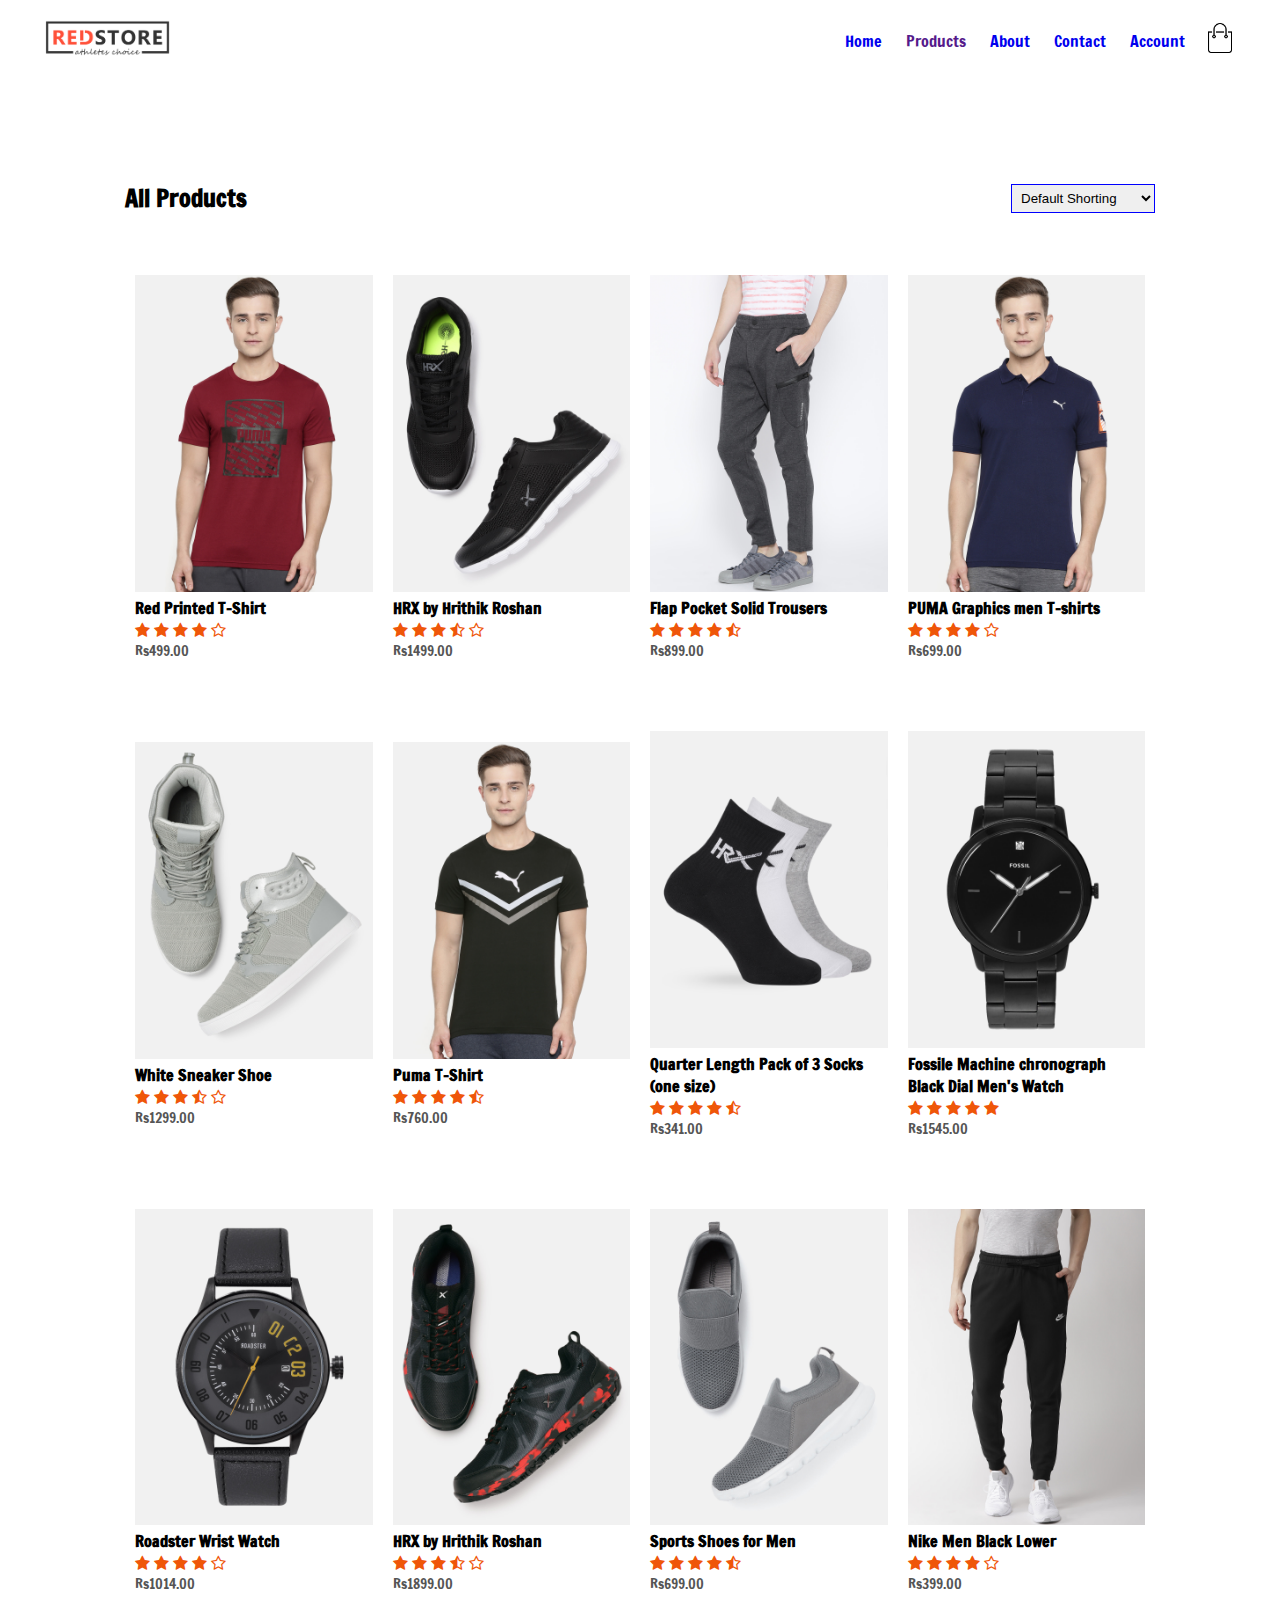
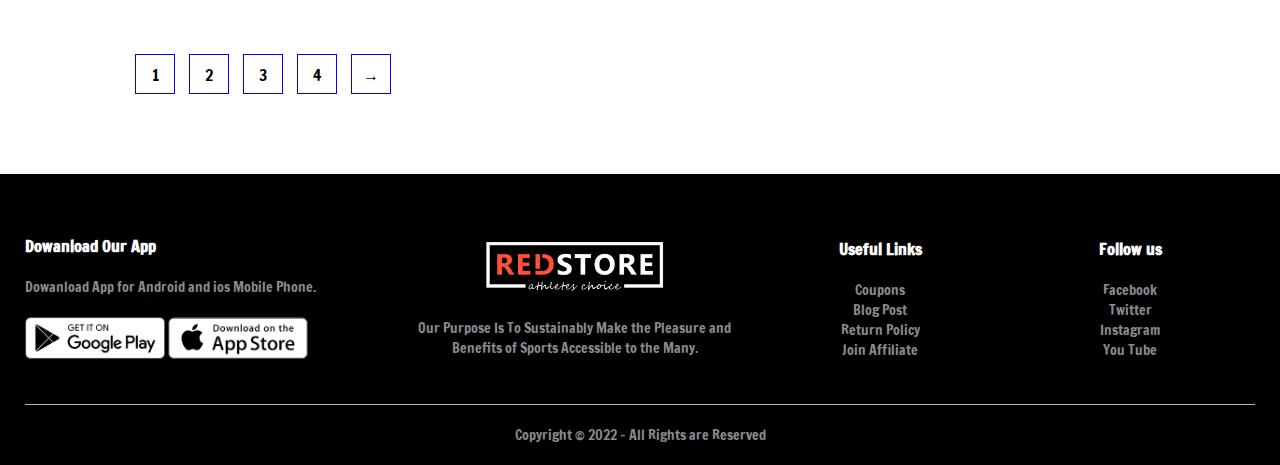
<file: Redstore/products.html>
<!DOCTYPE html>
<html lang="en">
<head>
    <meta charset="UTF-8">
    <meta http-equiv="X-UA-Compatible" content="IE=edge">
    <meta name="viewport" content="width=device-width, initial-scale=1.0">
    <title> All Products - Redstore </title>
    <link rel="stylesheet" href="style.css">
    <link rel="preconnect" href="https://fonts.googleapis.com">
<link rel="preconnect" href="https://fonts.gstatic.com" crossorigin>
<link href="https://fonts.googleapis.com/css2?family=Francois+One&display=swap" rel="stylesheet">
<link rel="stylesheet" href="https://stackpath.bootstrapcdn.com/font-awesome/4.7.0/css/font-awesome.min.css">
</head>
<body>
    <!-- header section chap1 -->
    
    <div class="container">
        <div class="navbar">
            <div class="logo">
                <a href="index.html"><img src="images/logo.png" width="125px"></a>
            </div>
            <nav>
                <ul id="MenuItems">
                    <li><a href="index.html">Home</a></li>
                    <li><a href="">Products</a></li>
                    <li><a href="about.html">About</a></li>
                    <li><a href="contact.html">Contact</a></li>
                    <li><a href="account.html">Account</a></li>
                </ul>
            </nav>
            <a href="cart.html"><img src="images/cart.png" width="30px" height="30px"></a>
            <img src="images/menu.png" class="menu-icon" 
             onclick="menutoggle()">
        </div>
    </div>

<div class="small-container">
    <div class="row row-2">
        <h2>All Products</h2>
        <select>
            <option>Default Shorting</option>
            <option>Short by price</option>
            <option>Short by popularity</option>
            <option>Short by rating</option>
            <option>Short by sale</option>

        </select>
    </div>
    

  <div class="row">
    <div class="col-4">
        <img src="images/product-1.jpg" >
        <h4>Red Printed T-Shirt</h4>
        <div class="rating">
            <i class="fa fa-star" ></i>
            <i class="fa fa-star" ></i>
            <i class="fa fa-star" ></i>
            <i class="fa fa-star" ></i>
            <i class="fa fa-star-o" ></i>
        </div>
        <p>Rs499.00</p>
    </div>
    <div class="col-4">
        <img src="images/product-2.jpg" >
        <h4>HRX by Hrithik Roshan</h4>
        <div class="rating">
            <i class="fa fa-star" ></i>
            <i class="fa fa-star" ></i>
            <i class="fa fa-star" ></i>
            <i class="fa fa-star-half-o" ></i>
            <i class="fa fa-star-o" ></i>
        </div>
        <p>Rs1499.00</p>
    </div>
    <div class="col-4">
        <img src="images/product-3.jpg" >
        <h4>Flap Pocket Solid Trousers</h4>
        <div class="rating">
            <i class="fa fa-star" ></i>
            <i class="fa fa-star" ></i>
            <i class="fa fa-star" ></i>
            <i class="fa fa-star" ></i>
            <i class="fa fa-star-half-o" ></i>
        </div>
        <p>Rs899.00</p>
    </div>
    <div class="col-4">
        <img src="images/product-4.jpg" >
        <h4>PUMA Graphics men T-shirts</h4>
        <div class="rating">
            <i class="fa fa-star" ></i>
            <i class="fa fa-star" ></i>
            <i class="fa fa-star" ></i>
            <i class="fa fa-star" ></i>
            <i class="fa fa-star-o" ></i>
        </div>
        <p>Rs699.00</p>
    </div>
    </div>
    <div class="row">
        <div class="col-4">
            <img src="images/product-5.jpg" >
            <h4> White Sneaker Shoe </h4>
            <div class="rating">
                <i class="fa fa-star" ></i>
                <i class="fa fa-star" ></i>
                <i class="fa fa-star" ></i>
                <i class="fa fa-star-half-o" ></i>
                <i class="fa fa-star-o" ></i>
            </div>
            <p>Rs1299.00</p>
        </div>
        <div class="col-4">
            <img src="images/product-6.jpg" >
            <h4>Puma T-Shirt</h4>
            <div class="rating">
                <i class="fa fa-star" ></i>
                <i class="fa fa-star" ></i>
                <i class="fa fa-star" ></i>
                <i class="fa fa-star" ></i>
                <i class="fa fa-star-half-o" ></i>
            </div>
            <p>Rs760.00</p>
        </div>
        <div class="col-4">
            <img src="images/product-7.jpg" >
            <h4>Quarter Length Pack of 3 Socks (one size)</h4>
            <div class="rating">
                <i class="fa fa-star" ></i>
                <i class="fa fa-star" ></i>
                <i class="fa fa-star" ></i>
                <i class="fa fa-star" ></i>
                <i class="fa fa-star-half-o" ></i>
            </div>
            <p>Rs341.00</p>
        </div>
        <div class="col-4">
            <img src="images/product-8.jpg" >
            <h4>Fossile Machine chronograph Black Dial Men's Watch</h4>
            <div class="rating">
                <i class="fa fa-star" ></i>
                <i class="fa fa-star" ></i>
                <i class="fa fa-star" ></i>
                <i class="fa fa-star" ></i>
                <i class="fa fa-star" ></i>
            </div>
            <p>Rs1545.00</p>
        </div>
        </div>
        <div class="row">
            <div class="col-4">
                <img src="images/product-9.jpg" >
                <h4>Roadster Wrist Watch</h4>
                <div class="rating">
                    <i class="fa fa-star" ></i>
                    <i class="fa fa-star" ></i>
                    <i class="fa fa-star" ></i>
                    <i class="fa fa-star" ></i>
                    <i class="fa fa-star-o" ></i>
                </div>
                <p>Rs1014.00</p>
            </div>
            <div class="col-4">
                <img src="images/product-10.jpg" >
                <h4>HRX by Hrithik Roshan</h4>
                <div class="rating">
                    <i class="fa fa-star" ></i>
                    <i class="fa fa-star" ></i>
                    <i class="fa fa-star" ></i>
                    <i class="fa fa-star-half-o" ></i>
                    <i class="fa fa-star-o" ></i>
                </div>
                <p>Rs1899.00</p>
            </div>
            <div class="col-4">
                <img src="images/product-11.jpg" >
                <h4>Sports Shoes for Men</h4>
                <div class="rating">
                    <i class="fa fa-star" ></i>
                    <i class="fa fa-star" ></i>
                    <i class="fa fa-star" ></i>
                    <i class="fa fa-star" ></i>
                    <i class="fa fa-star-half-o" ></i>
                </div>
                <p>Rs699.00</p>
            </div>
            <div class="col-4">
                <img src="images/product-12.jpg" >
                <h4>Nike Men Black Lower</h4>
                <div class="rating">
                    <i class="fa fa-star" ></i>
                    <i class="fa fa-star" ></i>
                    <i class="fa fa-star" ></i>
                    <i class="fa fa-star" ></i>
                    <i class="fa fa-star-o" ></i>
                </div>
                <p>Rs399.00</p>
            </div>
            </div>
            <div class="page-btn">
                <span>1</span>
                <span>2</span>
                <span>3</span>
                <span>4</span>
                <span>&#8594;</span>
            </div>

</div>
<!-- ---------footer------ -->

<div class="footer">
    <div class="container">
        <div class="row">
            <div class="footer-col-1">
                <h3>Dowanload Our App</h3>
                <p>Dowanload App for Android and ios Mobile Phone.</p>
                <div class="app-logo">
                    <img src="images/play-store.png">
                    <img src="images/app-store.png">
                </div>
            </div>
            <div class="footer-col-2">
                <img src="images/logo-white.png" >
                <p>Our Purpose Is To Sustainably Make the Pleasure and Benefits of Sports Accessible to the Many.</p>
            </div>
            <div class="footer-col-3">
                <h3>Useful Links</h3>
                <ul>
                    <li>Coupons</li>
                    <li>Blog Post</li>
                    <li>Return Policy</li>
                    <li>Join Affiliate</li>
                </ul>
            </div>
            <div class="footer-col-4">
                <h3>Follow us</h3>
                <ul>
                    <li>Facebook</li>
                    <li>Twitter</li>
                    <li>Instagram</li>
                    <li>You Tube</li>
                </ul>
            </div>
        </div>
        <hr>
        <p class="copyright">Copyright &copy; 2022 - All Rights are Reserved</p>
    </div>
</div>

<!-- --------js for toggle menu------ -->

<script>
    var MenuItems = document.getElementById("MenuItems");
    MenuItems.style.maxHeight = "0px";

    function menutoggle(){
        if(MenuItems.style.maxHeight == "0px")
        {
            MenuItems.style.maxHeight = "200px";
        }
        else
        {
            MenuItems.style.maxHeight = "0px";
        }
    }
</script>
   
    
</body>
</html>
</file>
<file: Redstore/style.css>
*{
    margin: 0;
    padding: 0;
    box-sizing: border-box;
}
body{
    font-family: 'Francois One', sans-serif;
}
.navbar{
    display:flex ;
    align-items: center;
    padding: 20px;
}
nav{
    flex: 1;
    text-align: right;
}
nav ul{
    display: inline-block;
    list-style-type: none;
}
nav ul li{
    display: inline-block;
    margin-right: 20px;
}
a{
    text-decoration: none;
}
p{
    color: #555;
}
.container{
    max-width: 1300px;
    margin: auto;
    padding-left: 25px;
    padding-right: 25px;
}
.row{
    display: flex;
    align-items: center;
    flex-wrap: wrap;
    justify-content: space-around;

}
.col-2{
    flex-basis: 50%;
    min-width: 300px;

}
.col-2 img{
    max-width: 100%;
    padding: 50px 0;
}
.col-2 h1{
    font-size: 50px;
    line-height: 60px;
    margin: 25px 0px;

}
.btn{
    display: inline-block;
    background: rgb(246, 97, 5);
    color: azure;
    padding: 8px 30px;
    margin: 30px 0px;
    border-radius: 30px;
}
.btn:hover{
    background: #555;

}
.header{
    background: radial-gradient(#fff,#ffd6d6);
}
.header .row{
    margin-top: 70px;
}
.categories{
    margin: 70px 0px;
}
.col-3{
    flex-basis: 30%;
    min-width: 250px;
    margin-bottom: 30px;
}
.col-3 img{
    width: 100%;
}
.small-container{

    max-width: 1080px;
    margin: auto;
    padding-left: 25px;
    padding-right: 25px;
}
.col-4{
    flex-basis: 25%;
    padding: 10px;
    min-width: 200px;
    margin-bottom: 50px;
    transition: transform 0.5s;
}
.col-4 img{
    width: 100%;
}
.title{
    text-align: center;
    margin: 0 auto 80px;
    position: relative;
    line-height: 60px;
    color: #555;
}
.title::after{
    content: '';
    background: blue;
    width: 80px;
    height: 5px;
    border-radius: 5px;
    position: absolute;
    bottom: 0;
    left: 46%;
    transform: translateX(-50);

}
h4{
    color:black;
    font-weight: 14px;
}
.col-4 p{
    font-size: 14px;
}
.rating .fa{
    color: rgb(239, 86, 9);
}
.col-4:hover{
    transform: translateY(-5px);
}
/* offer  */
.offer{
    background: radial-gradient(#fff,#ffd6d6);
    margin-top: 80px;
    padding: 30px 0px;
}
.col-2 .offer-img{
    padding: 50px;
}
small{
    color: #555;
}
/*---------- testimonial-------- */
.testimonial{
    padding-top: 100px;
}
.testimonial .col-3{
    text-align: center;
    padding: 40px 20px;
    box-shadow: 0 0 20px 0px rgba(0, 0, 0, 0.5);
    cursor: pointer;
    transition: transform 0.5s;

}
.testimonial .col-3 img{
    width: 50px;
    margin-top: 20px;
    border-radius: 50%; 
}
.testimonial .col-3:hover{
    transform: translateY(-10px);

}
.fa.fa-quote-left{
    font-size: 34px;
    color:rgb(242, 81, 7);
}
.col-3 p{
    font-size: 17px;
    margin: 12px 0px;
    color: #777;
}
.testimonial .col-3 h3{
    font-weight: 600;
    color: rgb(214, 103, 103);
    font-size: 16px;
}

/* -----------brands--------- */

.brands{
    margin: 100px auto;

}
.col-5{
    width: 160px;

}
.col-5 img{
    width: 100%;
    cursor: pointer;
    filter: grayscale(100);

}
.col-5 img:hover{
    filter: grayscale(0);
}

/* ----footer----- */

.footer{
    background: #000;
    color: #8a8a8a;
font-size: 14px;
padding: 60px 0 20px;
}
.footer p{
    color: #8a8a8a;

}
.footer h3{
    color: #fff;
    margin-bottom: 20px;
}
.footer-col-1, .footer-col-2, .footer-col-3, .footer-col-4{
    min-width: 250px;
    margin-bottom: 20px;
}
.footer-col-1{
    flex-basis: 30%;    
}
.footer-col-2{
    flex: 1;
    text-align: center;
}
.footer-col-2 img{
    width: 180px;
    margin-bottom: 20px;
}
.footer-col-3, .footer-col-4{
    flex-basis: 12%;
    text-align: center;
}
ul{
    list-style-type: none;

}
.app-logo{
    margin-top: 20px;
}
.app-logo img{
    width: 140px;
}
.footer hr{
    border: none;
    background: #b5b5b5;
    height: 1px;
    margin: 20px 0;
}
.copyright{
    text-align: center;
}
.menu-icon{
    width: 28px;
    margin-left: 20px;
    display: none;
}

/* -------- media query for menu------- */

@media only screen and (max-width: 800px) {
    nav ul{
        position: absolute;
        top: 70px;
        left: 0;
        background:black;
        width: 100%;
        overflow: hidden;
        transition: max-height 0.5s;
    }
    nav ul li{
        display: block;
        margin-right: 50px;
        margin-top: 10px;
        margin-bottom: 10px;
    }
    nav ul li a{
        color: #fff;
    }
    .menu-icon{
        display: block;
        cursor: pointer;
    }
    
}

/* -----------All products---=------- */

.row-2{
    justify-content: space-between;
    margin: 100px auto 50px;
}
select{
    border: 1px solid blue;
    padding: 5px;
}
select:focus{
    outline: none;
}
.page-btn{
    margin: 0 auto 80px;
}
.page-btn span{
    display: inline-block;
    border: 1px solid blue;
    margin-left: 10px;
    width: 40px;
    height: 40px;
    text-align: center;
    line-height: 40px;
    cursor: pointer;
}
.page-btn span:hover{
    background: rgb(17, 6, 174);
    color: #ffd6d6;
}


/* -------single product details------- */

.single-product{
    margin-top: 80px;
}
.single-product .col-2 img{
    padding: 0;

}
.single-product .col-2{
    padding: 20px;
}
.single-product h4{
    margin: 20px 0;
    font-size: 18px;
    font-weight: bold;
    color: rgb(54, 31, 31);
}
.single-product select{
    display: block;
    padding: 10px;
    margin-top: 20px;

}
.single-product input{
    width: 50px;
    height: 40px;
    padding-left: 10px;
    font-size: 20px;
    margin-right: 10px;
    border: 1px solid blue;
}
.single-product .fa{
    color: blue;
    margin-left: 10px;
}
.small-img-row{
    display: flex;
    justify-content: space-between;
}
.small-img-col{
    flex-basis: 24%;
    cursor: pointer;
}

/* -------cart items----- */

.cart-page{
    margin: 80px auto;
}
table{
    width:100%;
    border-collapse: collapse;
}
.cart-info{
    display: flex;
    flex-wrap: wrap;

}
th{
    text-align: left;
    padding: 5px;
    color: #fff;
    background: blue;
    font-weight: normal;
}
td{
    padding: 10px 5px;

}
td input{
    width: 40px;
    height: 30px;
    padding: 5px;
}
td a{
    color: blue;
    font-weight: 10px;
}
td img{
    width: 80px;
    height: 80px;
    margin-right: 10px;

}
.total-price{
    display: flex;
    justify-content: flex-end;
}
.total-price table{
    border-top: 3px solid blue;
    width: 100%;
    max-width: 460px;
}

td:last-child{
    text-align: right;
}
th:last-child{
    text-align: right;
}

/* -----account page------ */

.account-page{
    padding: 50px 0;
    background: radial-gradient(#fff, #ffd6d6);
}
.form-container{
    background: #fff;
    width: 300px;
    height: 400px;
    position: relative;
    text-align: center;
    padding: 20px 0px;
    margin: auto;
    box-shadow: 0 0 20px 0px rgba(0, 0, 0, 0.3);
    overflow: hidden;
}
.form-container span{
    font-weight: bold;
    padding: 0 10px;
    color: #555;
    width: 100px;
    display: inline-block;
}
.form-btn{
    display: inline-block;
}
.form-container form{
    max-width: 300px;
    padding: 0 20px;
    position:absolute;
    top: 130px;
    transition: transform 1s;
}
form input{
    width: 100%;
    height: 30px;
    margin: 10px 0;
    padding: 0 10px;
    border: 1px solid #ccc;
}
form .btn{
    width: 100%;
    border: none;
    cursor: pointer;
    margin: 10px 0;

}
span{
    cursor: pointer;
}
form .btn:focus{
    outline: none;

}
#LoginForm{
    left: -300px;
}
#RegForm{
    left: 0;
}
form a{
    font-size: 12px;
}
#Indicator{
    width: 100px;
    border: none;
    background:blue;
    height: 3px;
    margin-top: 8px;
    transform: translateX(100px);
    transition: transform 1s;
}



/*----- media query for less than 600px screen size----- */

@media only screen and (max-width: 600px){
    .row{
        text-align: center;
    }
    .col-2,  .col-3, .col-4{
        flex-basis: 100%;
    }
    .single-product .row{
        text-align: left;
    }
    .single-product .col-2{
        padding: 20px 0;
    }
    .single-product h1{
        font-size: 26px;
        line-height: 32px;
    }
    .cart-info p{
        display: none;
    }
    

}
</file>
